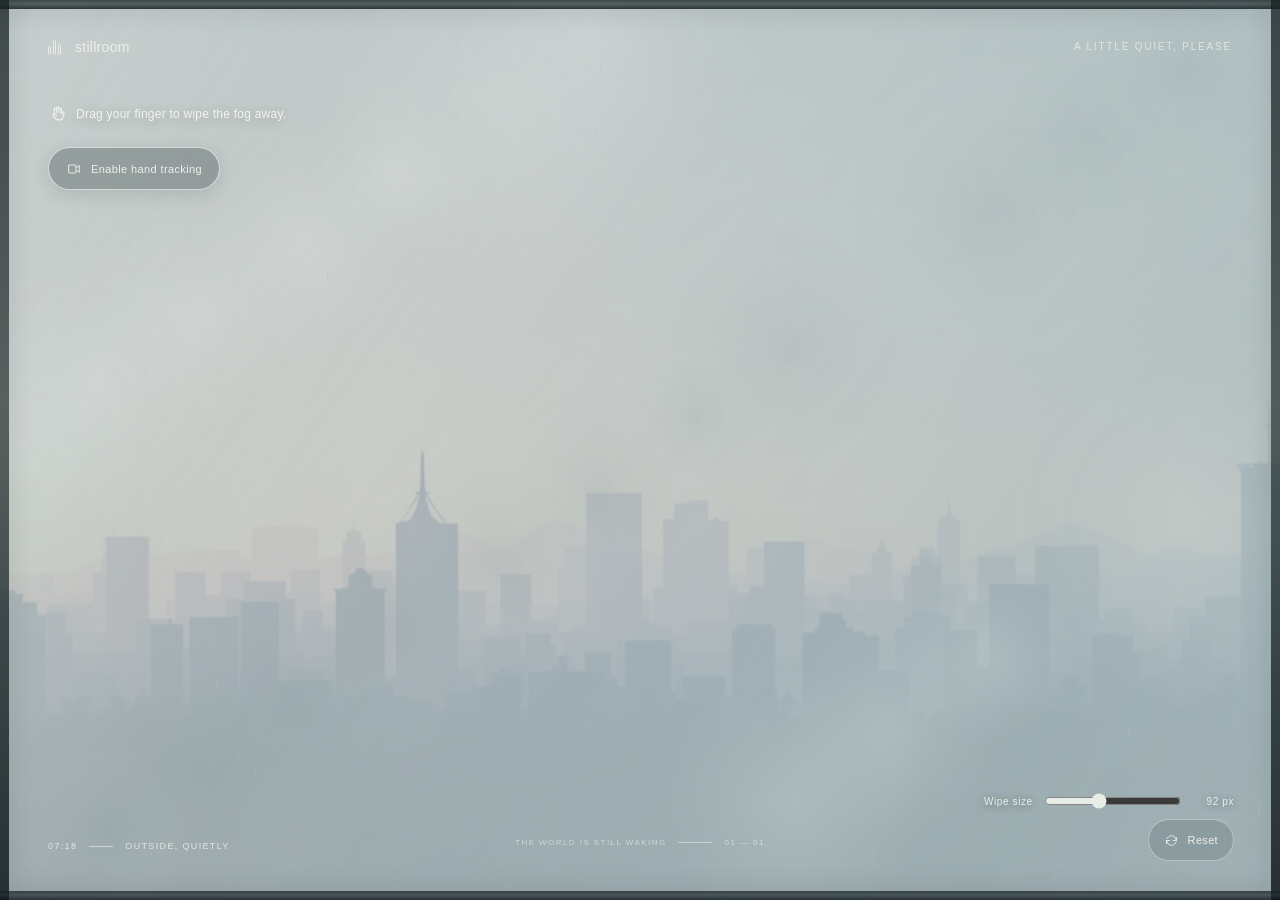
<file: index.html>
<!doctype html>
<html lang="en">
  <head>
    <meta charset="utf-8">
    <meta name="viewport" content="width=device-width, initial-scale=1">
    <meta name="theme-color" content="#18262b">
    <meta name="description" content="A quiet moment with a fogged window. Wipe the glass to see the morning beyond.">
    <title>Foggy Window — A quiet moment</title>
    <link rel="stylesheet" href="style.css">
    <script src="script.js" defer></script>
  </head>
  <body>
    <main class="window" aria-label="Foggy window scene">
      <canvas class="view" aria-hidden="true"></canvas>
      <div class="room-light" aria-hidden="true"></div>
      <canvas class="fog" aria-label="Fogged glass. Drag or touch to wipe the condensation away."></canvas>
      <div class="glass-reflection" aria-hidden="true"></div>
      <div class="frame frame--top" aria-hidden="true"></div>
      <div class="frame frame--left" aria-hidden="true"></div>
      <div class="frame frame--right" aria-hidden="true"></div>
      <div class="frame frame--bottom" aria-hidden="true"></div>

      <header class="topline">
        <a class="wordmark" href="#" aria-label="Foggy Window home">
          <span class="mark" aria-hidden="true"><i></i><i></i><i></i></span>
          <span>stillroom</span>
        </a>
        <span class="edition" aria-live="polite">A little quiet, please</span>
      </header>

      <section class="note" aria-label="Wiping instructions">
        <p class="instruction"><span class="gesture" aria-hidden="true"><svg viewBox="0 0 24 24" fill="none"><path d="M8 11V6.5a1.5 1.5 0 0 1 3 0V11 5a1.5 1.5 0 0 1 3 0v6-4a1.5 1.5 0 0 1 3 0v5.2l.3-1a1.5 1.5 0 0 1 2.9.8l-1.4 5A4 4 0 0 1 16 20h-3.5a4 4 0 0 1-3.2-1.6L6.5 15a1.6 1.6 0 0 1 2.4-2.1L11 15" stroke="currentColor" stroke-width="1.4" stroke-linecap="round" stroke-linejoin="round"/></svg></span><span class="instruction-copy">Drag your finger to wipe the fog away.</span></p>
        <button class="camera-toggle" type="button" aria-pressed="false">
          <svg viewBox="0 0 24 24" fill="none" aria-hidden="true"><path d="M4 7.5A1.5 1.5 0 0 1 5.5 6h8A1.5 1.5 0 0 1 15 7.5v9a1.5 1.5 0 0 1-1.5 1.5h-8A1.5 1.5 0 0 1 4 16.5v-9ZM15 10l5-3v10l-5-3" stroke="currentColor" stroke-width="1.4" stroke-linecap="round" stroke-linejoin="round"/></svg>
          <span>Enable hand tracking</span>
        </button>
      </section>

      <div class="bottom-controls">
        <label class="wipe-control" for="wipe-size">
          <span>Wipe size</span>
          <input id="wipe-size" type="range" min="36" max="180" value="92" aria-label="Wipe size">
          <output class="wipe-size-value" for="wipe-size">92 px</output>
        </label>
        <button class="reset" type="button" aria-label="Restore the fog" title="Restore the fog">
          <svg viewBox="0 0 24 24" fill="none" aria-hidden="true"><path d="M20 7v5h-5M4.9 9a7.5 7.5 0 0 1 12.7-2.1L20 12M4 17v-5h5m10.1 3a7.5 7.5 0 0 1-12.7 2.1L4 12" stroke="currentColor" stroke-width="1.45" stroke-linecap="round" stroke-linejoin="round"/></svg>
          <span>Reset</span>
        </button>
      </div>

      <div class="coordinates" aria-hidden="true"><span>07:18</span><span class="coord-divider"></span><span>OUTSIDE, QUIETLY</span></div>
      <div class="bottom-caption" aria-hidden="true"><span>THE WORLD IS STILL WAKING</span><span class="caption-line"></span><span>01 — 01</span></div>
      <div class="grain" aria-hidden="true"></div>
    </main>
  </body>
</html>
</file>
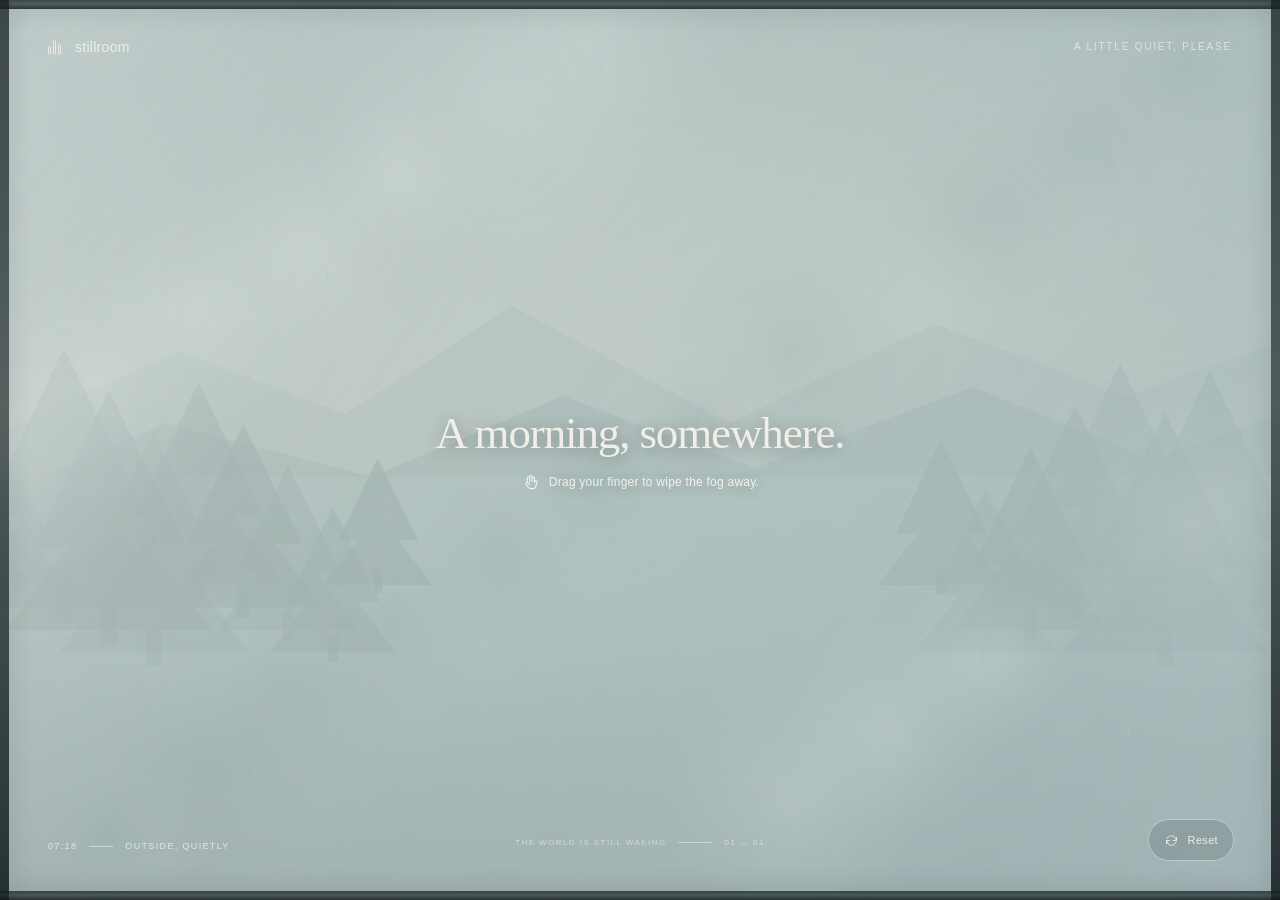
<file: snapshots/pre-camera/index.html>
<!doctype html>
<html lang="en">
  <head>
    <meta charset="utf-8">
    <meta name="viewport" content="width=device-width, initial-scale=1">
    <meta name="theme-color" content="#18262b">
    <meta name="description" content="A quiet moment with a fogged window. Wipe the glass to see the morning beyond.">
    <title>Foggy Window — A quiet moment</title>
    <link rel="stylesheet" href="style.css">
    <script src="script.js" defer></script>
  </head>
  <body>
    <main class="window" aria-label="Foggy window scene">
      <canvas class="view" aria-hidden="true"></canvas>
      <div class="room-light" aria-hidden="true"></div>
      <canvas class="fog" aria-label="Fogged glass. Drag or touch to wipe the condensation away."></canvas>
      <div class="glass-reflection" aria-hidden="true"></div>
      <div class="frame frame--top" aria-hidden="true"></div>
      <div class="frame frame--left" aria-hidden="true"></div>
      <div class="frame frame--right" aria-hidden="true"></div>
      <div class="frame frame--bottom" aria-hidden="true"></div>

      <header class="topline">
        <a class="wordmark" href="#" aria-label="Foggy Window home">
          <span class="mark" aria-hidden="true"><i></i><i></i><i></i></span>
          <span>stillroom</span>
        </a>
        <span class="edition">A little quiet, please</span>
      </header>

      <section class="note" aria-label="Wiping instructions">
        <p class="note-title">A morning, somewhere.</p>
        <p class="instruction"><span class="gesture" aria-hidden="true"><svg viewBox="0 0 24 24" fill="none"><path d="M8 11V6.5a1.5 1.5 0 0 1 3 0V11 5a1.5 1.5 0 0 1 3 0v6-4a1.5 1.5 0 0 1 3 0v5.2l.3-1a1.5 1.5 0 0 1 2.9.8l-1.4 5A4 4 0 0 1 16 20h-3.5a4 4 0 0 1-3.2-1.6L6.5 15a1.6 1.6 0 0 1 2.4-2.1L11 15" stroke="currentColor" stroke-width="1.4" stroke-linecap="round" stroke-linejoin="round"/></svg></span><span>Drag your finger to wipe the fog away.</span></p>
      </section>

      <button class="reset" type="button" aria-label="Restore the fog" title="Restore the fog">
        <svg viewBox="0 0 24 24" fill="none" aria-hidden="true"><path d="M20 7v5h-5M4.9 9a7.5 7.5 0 0 1 12.7-2.1L20 12M4 17v-5h5m10.1 3a7.5 7.5 0 0 1-12.7 2.1L4 12" stroke="currentColor" stroke-width="1.45" stroke-linecap="round" stroke-linejoin="round"/></svg>
        <span>Reset</span>
      </button>

      <div class="coordinates" aria-hidden="true"><span>07:18</span><span class="coord-divider"></span><span>OUTSIDE, QUIETLY</span></div>
      <div class="bottom-caption" aria-hidden="true"><span>THE WORLD IS STILL WAKING</span><span class="caption-line"></span><span>01 — 01</span></div>
      <div class="grain" aria-hidden="true"></div>
    </main>
  </body>
</html>
</file>
<file: style.css>
:root {
  color-scheme: dark;
  --ink: #f0eee6;
  --muted: rgba(240, 238, 230, .78);
  --line: rgba(240, 238, 230, .28);
  font-family: 'DM Sans', 'Segoe UI', sans-serif;
  font-synthesis: none;
  text-rendering: optimizeLegibility;
  -webkit-font-smoothing: antialiased;
}

* { box-sizing: border-box; }

html, body { width: 100%; height: 100%; margin: 0; overflow: hidden; background: #18262b; }
body { min-width: 320px; }
::selection { color: #18262b; background: #dce5de; }
button { font: inherit; }

.window {
  position: relative;
  isolation: isolate;
  width: 100%;
  height: 100svh;
  min-height: 440px;
  overflow: hidden;
  color: var(--ink);
  background: #788a89;
  touch-action: none;
  user-select: none;
  -webkit-user-select: none;
}

.view, .fog, .room-light, .glass-reflection, .grain { position: absolute; inset: 0; width: 100%; height: 100%; }
.view { z-index: -3; display: block; }
.room-light {
  z-index: -2;
  pointer-events: none;
  background: radial-gradient(ellipse at 51% 45%, transparent 32%, rgba(15, 26, 29, .22) 100%);
}
.fog { z-index: 0; display: block; touch-action: none; cursor: crosshair; }
.glass-reflection {
  z-index: 1;
  pointer-events: none;
  background:
    linear-gradient(112deg, rgba(255,255,255,.10) 0%, rgba(255,255,255,.025) 17%, transparent 37%),
    linear-gradient(290deg, rgba(230,244,242,.07), transparent 20% 75%, rgba(11,26,30,.1));
  mix-blend-mode: screen;
}
.grain {
  z-index: 2;
  opacity: .12;
  pointer-events: none;
  background-image: url("data:image/svg+xml,%3Csvg viewBox='0 0 180 180' xmlns='http://www.w3.org/2000/svg'%3E%3Cfilter id='n'%3E%3CfeTurbulence type='fractalNoise' baseFrequency='.9' numOctaves='3' stitchTiles='stitch'/%3E%3C/filter%3E%3Crect width='100%25' height='100%25' filter='url(%23n)' opacity='.24'/%3E%3C/svg%3E");
  mix-blend-mode: soft-light;
}

.topline, .note, .reset, .coordinates, .bottom-caption { position: absolute; z-index: 3; }
.topline { inset: 38px 48px auto; display: flex; align-items: center; justify-content: space-between; }
.wordmark { display: inline-flex; align-items: center; gap: 10px; color: var(--ink); text-decoration: none; font-size: 14px; letter-spacing: .02em; font-weight: 500; }
.mark { width: 17px; height: 17px; display: flex; align-items: end; gap: 2px; opacity: .9; }
.mark i { display: block; width: 3px; border: 1px solid currentColor; border-radius: 6px; }
.mark i:nth-child(1) { height: 9px; }.mark i:nth-child(2) { height: 15px; }.mark i:nth-child(3) { height: 11px; }
.edition { color: var(--muted); font-size: 10px; text-transform: uppercase; letter-spacing: .18em; }

.note { left: 48px; top: 104px; width: min(330px, 36vw); text-align: left; pointer-events: none; text-shadow: 0 2px 16px rgba(18,32,36,.32); }
.note-title { margin: 0 0 14px; font-family: 'Playfair Display', Georgia, serif; font-size: clamp(28px, 4vw, 45px); font-weight: 400; line-height: 1.1; letter-spacing: -.025em; }
.instruction { display: flex; justify-content: flex-start; align-items: center; gap: 9px; margin: 0; font-size: 12px; letter-spacing: .02em; color: rgba(247, 247, 239, .93); }
.gesture { display: inline-flex; width: 19px; height: 19px; align-items: center; justify-content: center; }
.gesture svg { width: 19px; height: 19px; }
.wipe-control { display: grid; grid-template-columns: auto minmax(110px, 180px) 42px; align-items: center; justify-content: center; gap: 11px; width: fit-content; margin: 15px auto 0; color: rgba(247,247,239,.9); font-size: 10px; letter-spacing: .06em; text-shadow: 0 1px 8px rgba(18,32,36,.45); pointer-events: auto; }
.wipe-control input { width: 100%; height: 18px; margin: 0; accent-color: #e8eee7; cursor: pointer; }
.wipe-size-value { min-width: 42px; text-align: right; font-variant-numeric: tabular-nums; }
.wipe-control:focus-within input { outline: 2px solid #f0eee6; outline-offset: 3px; border-radius: 3px; }
.camera-toggle { pointer-events: auto; display: inline-flex; align-items: center; justify-content: center; gap: 9px; margin-top: 24px; min-height: 43px; padding: 0 17px; border: 1px solid rgba(246,246,238,.68); border-radius: 24px; background: rgba(24,38,43,.28); color: var(--ink); font-size: 11px; letter-spacing: .035em; cursor: pointer; backdrop-filter: blur(8px); box-shadow: 0 5px 18px rgba(17,30,33,.12); transition: background .2s ease, border-color .2s ease, transform .2s ease; text-shadow: none; }
.camera-toggle svg { width: 16px; height: 16px; }
.camera-toggle:hover { background: rgba(240,242,233,.18); border-color: rgba(255,255,250,.95); transform: translateY(-1px); }
.camera-toggle:active { transform: translateY(0) scale(.98); }
.camera-toggle:focus-visible { outline: 2px solid #f0eee6; outline-offset: 4px; }
.camera-toggle:disabled { cursor: wait; opacity: .75; }

.bottom-controls { position: absolute; z-index: 3; right: 46px; bottom: 39px; display: flex; flex-direction: column; align-items: flex-end; gap: 9px; }
.bottom-controls .wipe-control { grid-template-columns: auto minmax(110px, 180px) 42px; width: 250px; margin: 0; }
.reset { position: relative; right: auto; bottom: auto; display: inline-flex; align-items: center; gap: 9px; min-height: 42px; padding: 0 15px; border: 1px solid rgba(246, 246, 238, .46); border-radius: 24px; background: rgba(24, 38, 43, .14); color: var(--ink); cursor: pointer; font-size: 11px; letter-spacing: .03em; backdrop-filter: blur(8px); transition: background .2s ease, border-color .2s ease, transform .2s ease; }
.reset svg { width: 15px; height: 15px; }
.reset:hover { background: rgba(240, 242, 233, .17); border-color: rgba(246, 246, 238, .8); transform: translateY(-1px); }
.reset:active { transform: translateY(0) scale(.98); }
.reset:focus-visible { outline: 2px solid #f0eee6; outline-offset: 4px; }

.coordinates { left: 48px; bottom: 49px; display: flex; align-items: center; gap: 12px; color: rgba(244,245,237,.79); font-size: 9px; letter-spacing: .15em; }
.coord-divider { width: 24px; height: 1px; background: rgba(244,245,237,.55); }
.bottom-caption { left: 50%; bottom: 53px; transform: translateX(-50%); display: flex; align-items: center; gap: 12px; color: rgba(244,245,237,.6); font-size: 8px; letter-spacing: .18em; white-space: nowrap; }
.caption-line { width: 34px; height: 1px; background: rgba(244,245,237,.48); }

.frame { position: absolute; z-index: 4; pointer-events: none; background: linear-gradient(180deg, rgba(21,31,33,.76), rgba(37,48,49,.7) 45%, rgba(12,21,23,.82)); box-shadow: 0 0 24px rgba(9,17,19,.18); }
.frame--top, .frame--bottom { left: 0; right: 0; height: 9px; }
.frame--top { top: 0; }.frame--bottom { bottom: 0; }
.frame--left, .frame--right { top: 0; bottom: 0; width: 9px; }
.frame--left { left: 0; }.frame--right { right: 0; }

@media (max-width: 640px) {
  .topline { inset: 27px 25px auto; }
  .edition { font-size: 8px; letter-spacing: .13em; }
  .note { left: 25px; top: 83px; width: min(330px, calc(100vw - 50px)); }
  .note-title { margin-bottom: 12px; font-size: clamp(30px, 9vw, 40px); }
  .instruction { gap: 7px; font-size: 11px; }
  .camera-toggle { margin-top: 20px; }
  .wipe-control { grid-template-columns: auto minmax(105px, 1fr) 42px; width: min(100%, 300px); gap: 9px; margin-top: 13px; }
  .bottom-controls { right: 24px; bottom: 20px; gap: 7px; }
  .bottom-controls .wipe-control { grid-template-columns: auto minmax(90px, 1fr) 42px; width: min(250px, calc(100vw - 48px)); gap: 8px; }
  .reset { min-height: 40px; padding-inline: 13px; }
  .coordinates { left: 25px; bottom: 105px; gap: 8px; font-size: 8px; }
  .bottom-caption { display: none; }
  .frame--top, .frame--bottom { height: 6px; }
  .frame--left, .frame--right { width: 6px; }
}

@media (max-height: 520px) {
  .note { top: 47%; }
  .note-title { font-size: clamp(25px, 6vh, 36px); margin-bottom: 8px; }
  .topline { top: 20px; }
  .bottom-controls { bottom: 16px; }
  .coordinates { bottom: 31px; }
}

@media (prefers-reduced-motion: reduce) { *, *::before, *::after { transition-duration: .01ms !important; } }
</file>
<file: snapshots/pre-camera/style.css>
:root {
  color-scheme: dark;
  --ink: #f0eee6;
  --muted: rgba(240, 238, 230, .78);
  --line: rgba(240, 238, 230, .28);
  font-family: 'DM Sans', 'Segoe UI', sans-serif;
  font-synthesis: none;
  text-rendering: optimizeLegibility;
  -webkit-font-smoothing: antialiased;
}

* { box-sizing: border-box; }

html, body { width: 100%; height: 100%; margin: 0; overflow: hidden; background: #18262b; }
body { min-width: 320px; }
::selection { color: #18262b; background: #dce5de; }
button { font: inherit; }

.window {
  position: relative;
  isolation: isolate;
  width: 100%;
  height: 100svh;
  min-height: 440px;
  overflow: hidden;
  color: var(--ink);
  background: #788a89;
  touch-action: none;
  user-select: none;
  -webkit-user-select: none;
}

.view, .fog, .room-light, .glass-reflection, .grain { position: absolute; inset: 0; width: 100%; height: 100%; }
.view { z-index: -3; display: block; }
.room-light {
  z-index: -2;
  pointer-events: none;
  background: radial-gradient(ellipse at 51% 45%, transparent 32%, rgba(15, 26, 29, .22) 100%);
}
.fog { z-index: 0; display: block; touch-action: none; cursor: crosshair; }
.glass-reflection {
  z-index: 1;
  pointer-events: none;
  background:
    linear-gradient(112deg, rgba(255,255,255,.10) 0%, rgba(255,255,255,.025) 17%, transparent 37%),
    linear-gradient(290deg, rgba(230,244,242,.07), transparent 20% 75%, rgba(11,26,30,.1));
  mix-blend-mode: screen;
}
.grain {
  z-index: 2;
  opacity: .12;
  pointer-events: none;
  background-image: url("data:image/svg+xml,%3Csvg viewBox='0 0 180 180' xmlns='http://www.w3.org/2000/svg'%3E%3Cfilter id='n'%3E%3CfeTurbulence type='fractalNoise' baseFrequency='.9' numOctaves='3' stitchTiles='stitch'/%3E%3C/filter%3E%3Crect width='100%25' height='100%25' filter='url(%23n)' opacity='.24'/%3E%3C/svg%3E");
  mix-blend-mode: soft-light;
}

.topline, .note, .reset, .coordinates, .bottom-caption { position: absolute; z-index: 3; }
.topline { inset: 38px 48px auto; display: flex; align-items: center; justify-content: space-between; }
.wordmark { display: inline-flex; align-items: center; gap: 10px; color: var(--ink); text-decoration: none; font-size: 14px; letter-spacing: .02em; font-weight: 500; }
.mark { width: 17px; height: 17px; display: flex; align-items: end; gap: 2px; opacity: .9; }
.mark i { display: block; width: 3px; border: 1px solid currentColor; border-radius: 6px; }
.mark i:nth-child(1) { height: 9px; }.mark i:nth-child(2) { height: 15px; }.mark i:nth-child(3) { height: 11px; }
.edition { color: var(--muted); font-size: 10px; text-transform: uppercase; letter-spacing: .18em; }

.note { left: 50%; top: 50%; width: min(500px, 82vw); transform: translate(-50%, -50%); text-align: center; pointer-events: none; text-shadow: 0 2px 16px rgba(18,32,36,.32); }
.note-title { margin: 0 0 14px; font-family: 'Playfair Display', Georgia, serif; font-size: clamp(28px, 4vw, 45px); font-weight: 400; line-height: 1.1; letter-spacing: -.025em; }
.instruction { display: flex; justify-content: center; align-items: center; gap: 9px; margin: 0; font-size: 12px; letter-spacing: .02em; color: rgba(247, 247, 239, .93); }
.gesture { display: inline-flex; width: 19px; height: 19px; align-items: center; justify-content: center; }
.gesture svg { width: 19px; height: 19px; }

.reset { right: 46px; bottom: 39px; display: inline-flex; align-items: center; gap: 9px; min-height: 42px; padding: 0 15px; border: 1px solid rgba(246, 246, 238, .46); border-radius: 24px; background: rgba(24, 38, 43, .14); color: var(--ink); cursor: pointer; font-size: 11px; letter-spacing: .03em; backdrop-filter: blur(8px); transition: background .2s ease, border-color .2s ease, transform .2s ease; }
.reset svg { width: 15px; height: 15px; }
.reset:hover { background: rgba(240, 242, 233, .17); border-color: rgba(246, 246, 238, .8); transform: translateY(-1px); }
.reset:active { transform: translateY(0) scale(.98); }
.reset:focus-visible { outline: 2px solid #f0eee6; outline-offset: 4px; }

.coordinates { left: 48px; bottom: 49px; display: flex; align-items: center; gap: 12px; color: rgba(244,245,237,.79); font-size: 9px; letter-spacing: .15em; }
.coord-divider { width: 24px; height: 1px; background: rgba(244,245,237,.55); }
.bottom-caption { left: 50%; bottom: 53px; transform: translateX(-50%); display: flex; align-items: center; gap: 12px; color: rgba(244,245,237,.6); font-size: 8px; letter-spacing: .18em; white-space: nowrap; }
.caption-line { width: 34px; height: 1px; background: rgba(244,245,237,.48); }

.frame { position: absolute; z-index: 4; pointer-events: none; background: linear-gradient(180deg, rgba(21,31,33,.76), rgba(37,48,49,.7) 45%, rgba(12,21,23,.82)); box-shadow: 0 0 24px rgba(9,17,19,.18); }
.frame--top, .frame--bottom { left: 0; right: 0; height: 9px; }
.frame--top { top: 0; }.frame--bottom { bottom: 0; }
.frame--left, .frame--right { top: 0; bottom: 0; width: 9px; }
.frame--left { left: 0; }.frame--right { right: 0; }

@media (max-width: 640px) {
  .topline { inset: 27px 25px auto; }
  .edition { font-size: 8px; letter-spacing: .13em; }
  .note { top: 48%; width: 88vw; }
  .note-title { margin-bottom: 12px; font-size: clamp(30px, 9vw, 40px); }
  .instruction { gap: 7px; font-size: 11px; }
  .reset { right: 24px; bottom: 25px; min-height: 40px; padding-inline: 13px; }
  .coordinates { left: 25px; bottom: 39px; gap: 8px; font-size: 8px; }
  .bottom-caption { display: none; }
  .frame--top, .frame--bottom { height: 6px; }
  .frame--left, .frame--right { width: 6px; }
}

@media (max-height: 520px) {
  .note { top: 47%; }
  .note-title { font-size: clamp(25px, 6vh, 36px); margin-bottom: 8px; }
  .topline { top: 20px; }
  .reset { bottom: 20px; }
  .coordinates { bottom: 31px; }
}

@media (prefers-reduced-motion: reduce) { *, *::before, *::after { transition-duration: .01ms !important; } }
</file>
